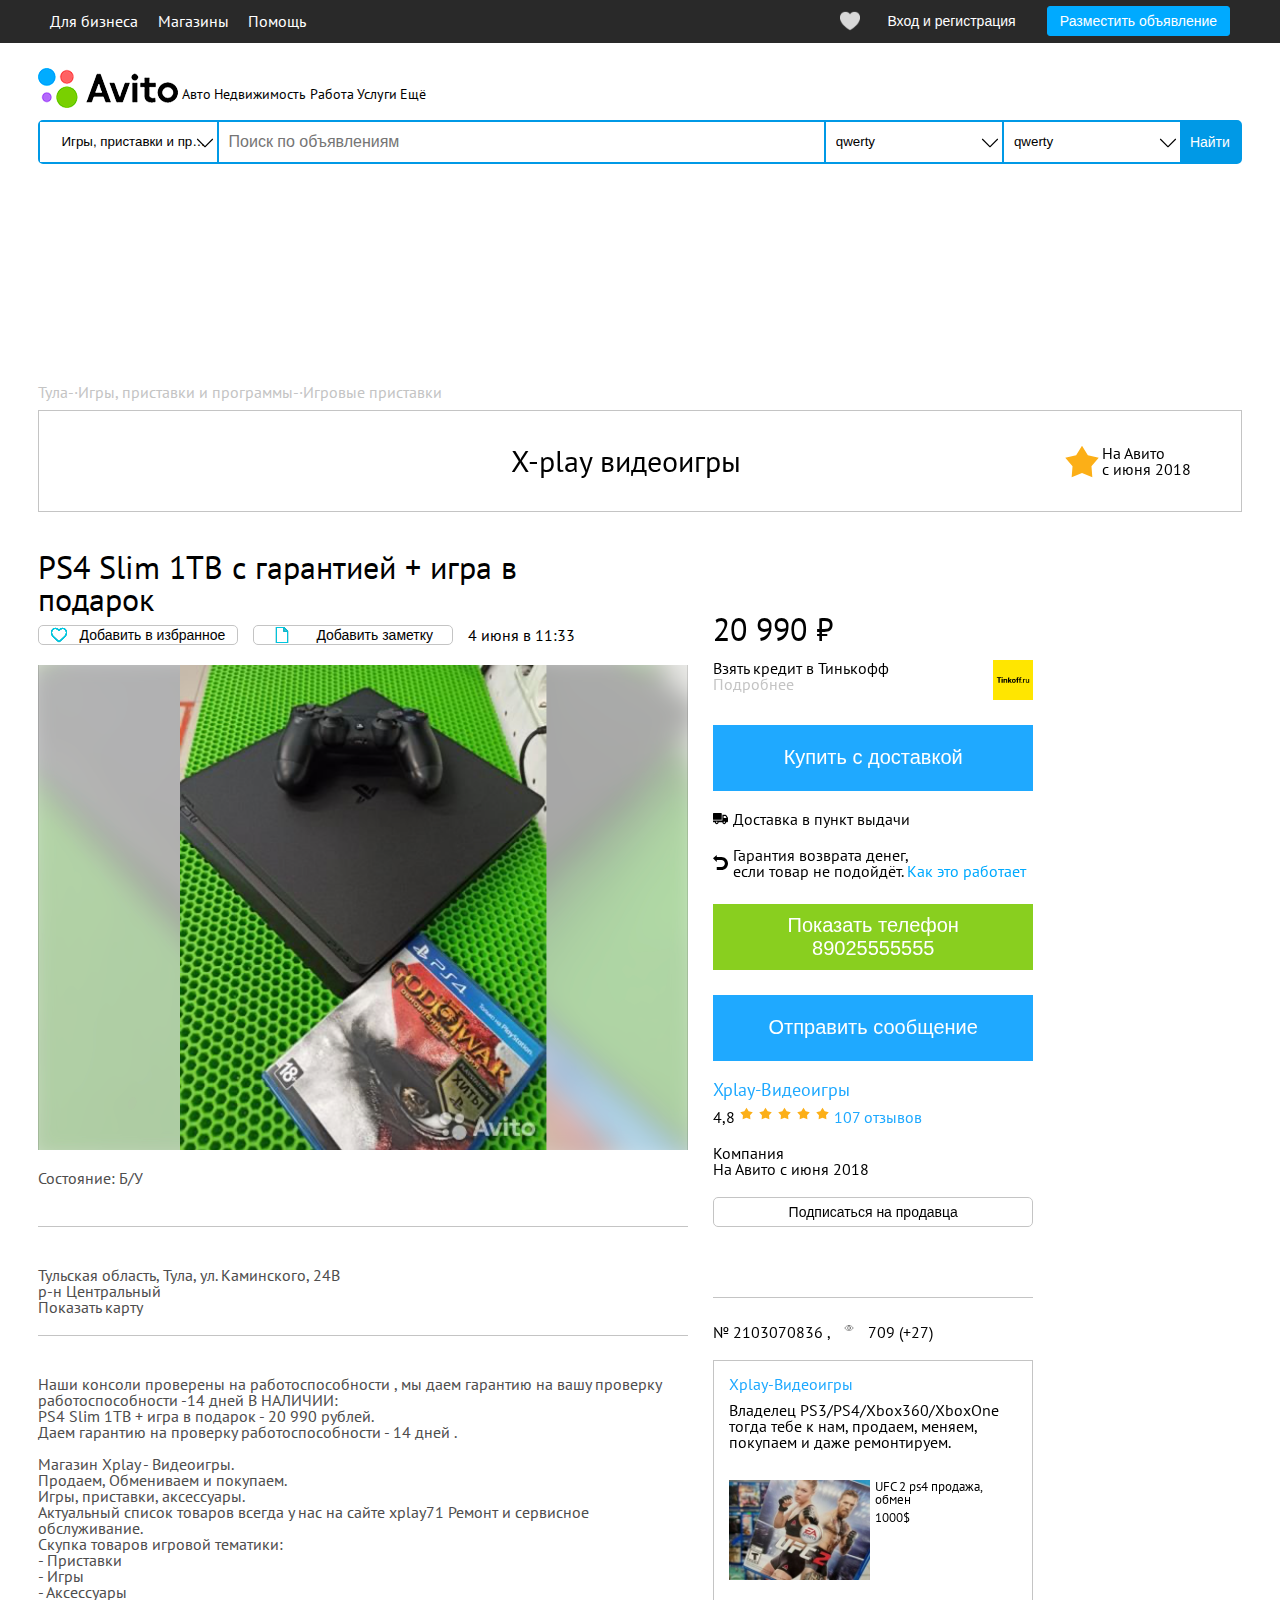
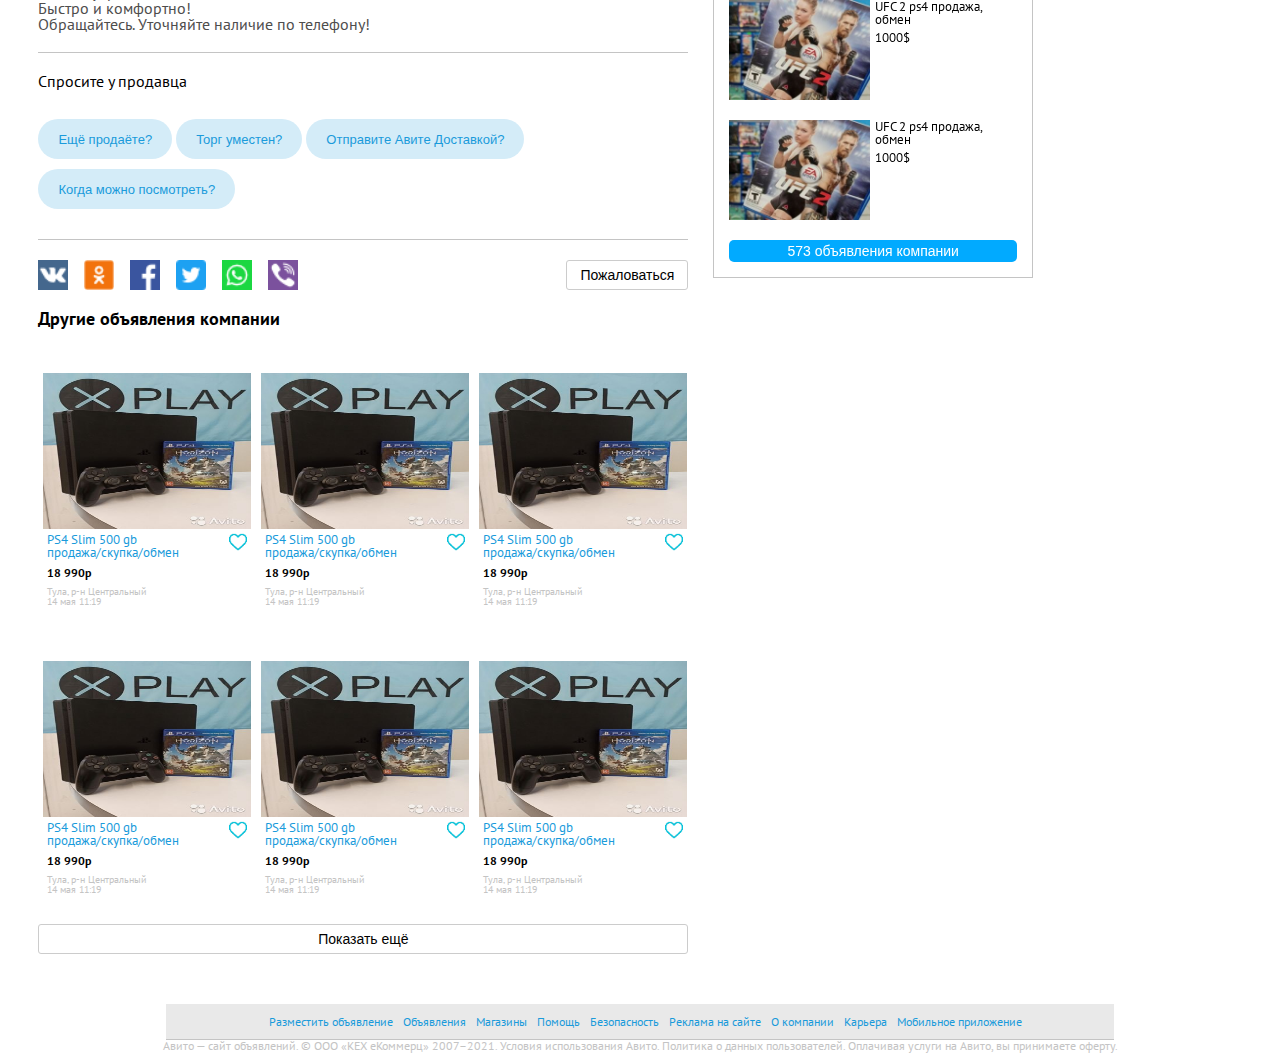
<file: index.html>
<!DOCTYPE html>
<html lang="en">
<head>
    <meta charset="UTF-8">
    <meta http-equiv="X-UA-Compatible" content="IE=edge">
    <link rel="stylesheet" href="style/style.css">
    <link rel="stylesheet" href="style/zerostyles.css">
    <link rel="preconnect" href="https://fonts.gstatic.com"> 
    <link href="https://fonts.googleapis.com/css2?family=PT+Sans:wght@400;700&display=swap" rel="stylesheet">
    <meta name="viewport" content="width=device-width, initial-scale=1.0">
    <title>Document</title>
    <script src="https://ajax.googleapis.com/ajax/libs/jquery/2.2.0/jquery.min.js"></script>
</head>
<body>
    <header class="header">
        <ul class="header__menu">
            <a href="#"><li class="header__menu__item">Для бизнеса</li></a>
            <a href="#"><li class="header__menu__item">Магазины</li></a>
            <a href="#"><li class="header__menu__item"> Помощь</li></a>
        </ul>
        <div class="header__navigation">
            <img src="img/iconmonstr-favorite-1.png" alt="" class="header__navigation__favorite">
            <button class="header__navigation__authorization">Вход и регистрация</button>
            <button class="header__navigation__newpost">Разместить объявление</button>
        </div>
    </header>
    <nav class="nav">
        <a class="nav__logo" href="#"><img src="img/Logo-Avito.png" alt=""></a>
        <ul class="nav__menu">
            <a href="#"><li class="nav__menu__item">Авто</li></a>
            <a href="#"><li class="nav__menu__item">Недвижимость</li></a>
            <a href="#"><li class="nav__menu__item">Работа</li></a>
            <a href="#"><li class="nav__menu__item">Услуги</li></a>
            <a href="#"><li class="nav__menu__item">Ещё</li></a>
        </ul>
    </nav>
    <div class="search">
        <select class="search__select__first">
            <option value="" class="js-root">Любая категория</option>
            <option value="1" class="js-root">Транспорт</option>
            <option value="9">&nbsp; &nbsp;Автомобили</option>
            <option value="14">&nbsp; &nbsp;Мотоциклы и мототехника</option>
            <option value="81">&nbsp; &nbsp;Грузовики и спецтехника</option>
            <option value="11">&nbsp; &nbsp;Водный транспорт</option>
            <option value="10">&nbsp; &nbsp;Запчасти и аксессуары</option>
            <option value="4" class="js-root">Недвижимость</option>
            <option value="23">&nbsp; &nbsp;Комнаты</option>
            <option value="24">&nbsp; &nbsp;Квартиры</option>
            <option value="25">&nbsp; &nbsp;Дома, дачи, коттеджи</option>
            <option value="26">&nbsp; &nbsp;Земельные участки</option>
            <option value="85">&nbsp; &nbsp;Гаражи и машиноместа</option>
            <option value="42">&nbsp; &nbsp;Коммерческая недвижимость</option>
            <option value="86">&nbsp; &nbsp;Недвижимость за рубежом</option>
            <option value="110" class="js-root">Работа</option>
            <option value="111">&nbsp; &nbsp;Вакансии</option>
            <option value="112">&nbsp; &nbsp;Резюме</option>
            <option value="113" class="js-root">Услуги</option>
            <option value="114">&nbsp; &nbsp;Предложение услуг</option>
            <option value="5" class="js-root">Личные вещи</option>
            <option value="27">&nbsp; &nbsp;Одежда, обувь, аксессуары</option>
            <option value="29">&nbsp; &nbsp;Детская одежда и обувь</option>
            <option value="30">&nbsp; &nbsp;Товары для детей и игрушки</option>
            <option value="28">&nbsp; &nbsp;Часы и украшения</option>
            <option value="88">&nbsp; &nbsp;Красота и здоровье</option>
            <option value="2" class="js-root">Для дома и дачи</option>
            <option value="21">&nbsp; &nbsp;Бытовая техника</option>
            <option value="87">&nbsp; &nbsp;Посуда и товары для кухни</option>
            <option value="20">&nbsp; &nbsp;Мебель и интерьер</option>
            <option value="82">&nbsp; &nbsp;Продукты питания</option>
            <option value="19">&nbsp; &nbsp;Ремонт и строительство</option>
            <option value="106">&nbsp; &nbsp;Растения</option>
            <option value="6" class="js-root">Бытовая электроника</option>
            <option value="32">&nbsp; &nbsp;Аудио и видео</option>
            <option value="97" selected="">&nbsp; &nbsp;Игры, приставки и программы</option>
            <option value="31">&nbsp; &nbsp;Настольные компьютеры</option>
            <option value="98">&nbsp; &nbsp;Ноутбуки</option>
            <option value="99">&nbsp; &nbsp;Оргтехника и расходники</option>
            <option value="96">&nbsp; &nbsp;Планшеты и электронные книги</option>
            <option value="84">&nbsp; &nbsp;Телефоны</option>
            <option value="105">&nbsp; &nbsp;Фототехника</option>
            <option value="101">&nbsp; &nbsp;Товары для компьютера</option>
            <option value="7" class="js-root">Хобби и отдых</option>
            <option value="33">&nbsp; &nbsp;Билеты и путешествия</option>
            <option value="34">&nbsp; &nbsp;Велосипеды</option>
            <option value="83">&nbsp; &nbsp;Книги и журналы</option>
            <option value="36">&nbsp; &nbsp;Коллекционирование</option>
            <option value="38">&nbsp; &nbsp;Музыкальные инструменты</option>
            <option value="102">&nbsp; &nbsp;Охота и рыбалка</option>
            <option value="39">&nbsp; &nbsp;Спорт и отдых</option>
            <option value="89">&nbsp; &nbsp;Собаки</option>
            <option value="35" class="js-root">Животные</option>
            <option value="91">&nbsp; &nbsp;Птицы</option>
            <option value="90">&nbsp; &nbsp;Кошки</option>
            <option value="92">&nbsp; &nbsp;Аквариум</option>
            <option value="94">&nbsp; &nbsp;Товары для животных</option>
            <option value="93">&nbsp; &nbsp;Другие животные</option>
            <option value="8" class="js-root">Готовый бизнес и оборудование</option>
            <option value="116">&nbsp; &nbsp;Готовый бизнес</option>
            <option value="40">&nbsp; &nbsp;Оборудование для бизнеса</option>
        </select>
        <input class="search__input" type="text" placeholder="Поиск по объявлениям">
        <select class="search__select__second">
            <option value="qwerty">qwerty</option>
        </select>
        <select class="search__select__third">
            <option value="qwerty">qwerty</option>
        </select>
        <button class="search__button">Найти</button>
    </div>
    <div class="viewshop">
        <div class="viewshop__header">
            <ul class="viewshop__header__ul">
                <a href="#" class="viewshop__header__ul__item">Тула-</a>
                <a href="#" class="viewshop__header__ul__item">·Игры, приставки и программы-</a>
                <a href="#" class="viewshop__header__ul__item">·Игровые приставки</a>
            </ul>
        </div>
        <div class="viewshop__body">
            <h1 class="viewshop__body__h1">X-play видеоигры</h1>
            <div class="viewshop__body__text">
                <img class="viewshop__body__text__icon" src="img/star.svg" alt="">
                <p class="viewshop__body__text__text">На Авито<br>с июня 2018</p>
            </div>
        </div>
    </div>
    <div class="product">
        <div class="product__main">
            <div class="product__main__name">
                <h1>PS4 Slim 1TB с гарантией + игра в подарок</h1>
            </div>
            <div class="product__main__favorites">
                <button class="product__main__favorites__add"><img src="img/heart.png" alt=""> Добавить в избранное</button>
                <button class="product__main__favorites__text"><img src="img/file.png" alt="">Добавить заметку</button>
                <p class="product__main__favorites__time">4 июня в 11:33</p>
            </div>
            <div class="product__main__icon">
                <img src="img/main.png" alt="">
            </div>
            <div class="product__main__description">
                <div class="product__main__description__contain">
                    <p>Состояние: Б/У</p>
                </div>
                <hr>
                <div class="product__main__description__place">
                    Тульская область, Тула, ул. Каминского, 24В<br>
                    р-н Центральный<br>
                    Показать карту
                </div>
                <hr>
                <div class="product__main__description__text">
                    Наши консоли проверены на работоспособности , мы даем гарантию на вашу проверку работоспособности -14 дней 
                    В НАЛИЧИИ:  <br>
                    PS4 Slim 1TB + игра в подарок - 20 990 рублей. <br>
                    Даем гарантию на проверку работоспособности - 14 дней .<br><br>
                    Магазин Xplay - Видеоигры.<br>
                    Продаем, Обмениваем и покупаем.<br>
                    Игры, приставки, аксессуары.<br>
                    Актуальный список товаров всегда у нас на сайте xplay71
                    Ремонт и сервисное обслуживание.<br>
                    Скупка товаров игровой тематики:<br>
                    - Приставки<br>
                    - Игры<br>
                    - Аксессуары<br>
                    Быстро и комфортно!<br>
                    Обращайтесь.
                    Уточняйте наличие по телефону!
                </div>
                <hr>
            </div>
            <h1 style="margin-bottom: 30px;">Cпросите у продавца</h1>
            <div class="questions">
                <button class="question">Ещё продаёте?</button>
                <button class="question">Торг уместен?</button>
                <button class="question">Отправите Авите Доставкой?</button><br>
                <button class="question">Когда можно посмотреть?</button>
            </div>
            <hr>
            <div class="ask__social">
                <div class="ask__social__icons">
                    <img src="img_mobile/vk.png" alt="">
                    <img src="img_mobile/ok.png" alt="">
                    <img src="img_mobile/facebook.png" alt="">
                    <img src="img_mobile/twitter.png" alt="">
                    <img src="img_mobile/whatsapp.png" alt="">
                    <img src="img_mobile/viber.png" alt="">
                </div>
                <button class="ask__social__button">Пожаловаться</button>
            </div>
            <div class="others">
                <div class="others__h">
                    Другие объявления компании
                </div>
                <div class="others__line">
                    <div class="others__line__item">
                        <img src="img/itemothers.jpg" alt="">
                        <div class="others__line__item__head">
                            <h1>PS4 Slim 500 gb<br>продажа/скупка/обмен</h1>
                            <img src="img_mobile/heart.png" alt="">
                        </div>
                        <p class="others__line__item__price">
                            18 990p
                        </p>
                        <p class="others__line__item__info">Тула, р-н Центральный<br>14 мая 11:19</p>
                    </div>
                    <div class="others__line__item">
                        <img src="img/itemothers.jpg" alt="">
                        <div class="others__line__item__head">
                            <h1>PS4 Slim 500 gb<br>продажа/скупка/обмен</h1>
                            <img src="img_mobile/heart.png" alt="">
                        </div>
                        <p class="others__line__item__price">
                            18 990p
                        </p>
                        <p class="others__line__item__info">Тула, р-н Центральный<br>14 мая 11:19</p>
                    </div>
                    <div class="others__line__item">
                        <img src="img/itemothers.jpg" alt="">
                        <div class="others__line__item__head">
                            <h1>PS4 Slim 500 gb<br>продажа/скупка/обмен</h1>
                            <img src="img_mobile/heart.png" alt="">
                        </div>
                        <p class="others__line__item__price">
                            18 990p
                        </p>
                        <p class="others__line__item__info">Тула, р-н Центральный<br>14 мая 11:19</p>
                    </div>
                </div>
                <div class="others__line">
                    <div class="others__line__item">
                        <img src="img/itemothers.jpg" alt="">
                        <div class="others__line__item__head">
                            <h1>PS4 Slim 500 gb<br>продажа/скупка/обмен</h1>
                            <img src="img_mobile/heart.png" alt="">
                        </div>
                        <p class="others__line__item__price">
                            18 990p
                        </p>
                        <p class="others__line__item__info">Тула, р-н Центральный<br>14 мая 11:19</p>
                    </div>
                    <div class="others__line__item">
                        <img src="img/itemothers.jpg" alt="">
                        <div class="others__line__item__head">
                            <h1>PS4 Slim 500 gb<br>продажа/скупка/обмен</h1>
                            <img src="img_mobile/heart.png" alt="">
                        </div>
                        <p class="others__line__item__price">
                            18 990p
                        </p>
                        <p class="others__line__item__info">Тула, р-н Центральный<br>14 мая 11:19</p>
                    </div>
                    <div class="others__line__item">
                        <img src="img/itemothers.jpg" alt="">
                        <div class="others__line__item__head">
                            <h1>PS4 Slim 500 gb<br>продажа/скупка/обмен</h1>
                            <img src="img_mobile/heart.png" alt="">
                        </div>
                        <p class="others__line__item__price">
                            18 990p
                        </p>
                        <p class="others__line__item__info">Тула, р-н Центральный<br>14 мая 11:19</p>
                    </div>
                </div>
                <button class="ask__social__button">Показать ещё</button>
            </div>
        </div>
        <div class="product__about">
            <div class="product__about__price">
                <p>20 990 ₽</p>
            </div>
            <a class="product__about__credit">
                <span>Взять кредит в Тинькофф<br><span style="color: #c4c4c4;">Подробнее</span></span>
                <img class="product__about__credit__tinkoff" src="img/tinkoff.png" alt="">
            </a>
            <button class="product__about__delivery__button"><a href="index2.html">Купить с доставкой</a></button>
            <div class="product__about__delivery">
                <div class="product__about__delivery__item">
                    <img src="img/truck.svg" alt="">
                    <p>Доставка в пункт выдачи</p>
                </div>
                <div class="product__about__delivery__item">
                    <img src="img/arrowBack.svg" alt="">
                    <p>Гарантия возврата денег,<br> если товар не подойдёт.
                        <a href="#" style="color:#00AAFF;">Как это работает</a></p>
                </div>
            </div>
            <button class="product__about__showphone">Показать телефон<br>89025555555</button>
            <button class="product__about__message">Отправить сообщение</button>
            <div class="product__about__rating">
                <div class="product__about__rating__h">
                    Xplay-Видеоигры
                </div>
                <div class="product__about__rating__star">
                    4,8 
                    <img class="product__about__rating__stars" src="img/star.svg" alt="">
                    <img class="product__about__rating__stars" src="img/star.svg" alt="">
                    <img class="product__about__rating__stars" src="img/star.svg" alt="">
                    <img class="product__about__rating__stars" src="img/star.svg" alt="">
                    <img class="product__about__rating__stars" src="img/star.svg" alt="">
                    <a href="#" style="color: #1fa9ff;">107 отзывов</a>
                </div>
                <p class="product__about__rating__p">Компания<br>На Авито c июня 2018</p>
                <button class="product__about__rating__button">Подписаться на продавца</button>
                <hr>
                <p style="margin-bottom: 20px;">№ 2103070836 , <img style="width: 30px; height: 20px;" src="img/eye.svg" alt=""> 709 (+27)</p>
            </div>
            <div class="product__about__others">
                <div class="product__about__others__h">
                    Xplay-Видеоигры
                </div>
                <div class="product__about__others__t">
                    Владелец PS3/PS4/Xbox360/XboxOne тогда тебе к нам, продаем, меняем, покупаем и даже ремонтируем.
                </div>
                <div class="product__about__others__items">
                    <div class="product__about__others__items__item">
                        <img class="product__about__others__items__item__icon" src="img/item.jpg" alt="">
                        <div class="product__about__others__items__item__text">
                            <div class="product__about__others__items__item__text__h">
                                UFC 2 ps4 продажа, обмен
                            </div>
                            <div class="product__about__others__items__item__text__p">
                                1000$
                            </div>
                        </div>
                    </div>
                    <div class="product__about__others__items__item">
                        <img class="product__about__others__items__item__icon" src="img/item.jpg" alt="">
                        <div class="product__about__others__items__item__text">
                            <div class="product__about__others__items__item__text__h">
                                UFC 2 ps4 продажа, обмен
                            </div>
                            <div class="product__about__others__items__item__text__p">
                                1000$
                            </div>
                        </div>
                    </div>
                    <div class="product__about__others__items__item">
                        <img class="product__about__others__items__item__icon" src="img/item.jpg" alt="">
                        <div class="product__about__others__items__item__text">
                            <div class="product__about__others__items__item__text__h">
                                UFC 2 ps4 продажа, обмен
                            </div>
                            <div class="product__about__others__items__item__text__p">
                                1000$
                            </div>
                        </div>
                    </div>
                    <button class="product__about__others__items__button">573 объявления компании</button>
                </div>
            </div>
        </div>
    </div>
    

    <div class="header__mobile">
        <a href="#" class="header__mobile__link"><img src="img_mobile/arrow.png" alt=""></a>
        <div>
            <a href="#" class="header__mobile__link"><img src="img_mobile/heart.png" alt=""></a>
            <a href="#" class="header__mobile__link"><img src="img_mobile/share.png" alt=""></a>
        </div>
    </div>
    <div class="product__mobile">
        <div class="product__mobile__img"> <img src="img/main.jpg" alt=""></div>
        <div class="product__mobile__info">
            <h1 class="product__mobile__info__h">PS4 Slim 1TB с гарантией + игра в подарок</h1>
            <p class="product__mobile__info__price">20 990p</p>
            <div class="product__mobile__info__buttons">
                <button class="product__mobile__info__buttons1"><img src="img_mobile/call.png" alt="">Позвонить</button>
                <button class="product__mobile__info__buttons2"><img src="img_mobile/message.png" alt="">Написать</button>
            </div>
            <div class="product__mobile__info__text">
                <span></span>
                <h class="product__mobile__info__text__h">Xplay-Видеоигры</h>
                <p>в сети</p>
            </div>
            <hr>
            <button class="product__mobile__info__delivery">
                <img src="img_mobile/truck.png" alt=""> <p>Купить с доставкой</p> 
            </button>
            <a class="product__mobile__info__about" href="#">Об Авито Доставке</a>
            <p class="product__mobile__info__place">
                р-н Центральный<br>Тульская область,Тула, ул. Каминского, 24В<br>
            <a style="color: #1fa9ff;" href="#">Показать на карте</a>
            </p>
        </div>
    </div>
    <div class="bar hidden3 element-animation ">
        <div class="product__mobile__info__buttons">
            <button class="product__mobile__info__buttons1_bar"><img src="img_mobile/call.png" alt="">Позвонить</button>
            <button class="product__mobile__info__buttons2_bar"><img src="img_mobile/message.png" alt="">Написать</button>
        </div>
    </div>
    <div class="desc__mobile">
        <h1 class="desc__mobile__h">Описание</h1>
        <p class="desc__mobile__p">Наши консоли проверены на работоспособности , мы даем гарантию на вашу проверку работоспособности -14 дней</p>
        <h1 class="desc__mobile__h6">В НАЛИЧИИ: </h1>
        <p class="desc__mobile__p">
            PS4 Slim 1TB + игра в подарок - 20 990 рублей. 
            Даем гарантию на проверку работоспособности - 14 дней .
        </p>
        <p class="desc__mobile__p hidden">
            Магазин Xplay - Видеоигры.<br>
            Продаем, Обмениваем и покупаем.<br>
            Игры, приставки, аксессуары.<br>
            Актуальный список товаров всегда у нас на сайте xplay71 Ремонт и сервисное обслуживание.<br>
            Скупка товаров игровой тематики:<br>
            - Приставки<br>
            - Игры<br>
            - Аксессуары<br>
            Быстро и комфортно!<br>
            Обращайтесь. Уточняйте наличие по телефону!
        </p>
        <a style="cursor: pointer;" onclick="removeHidden()" class="product__mobile__info__about showMore">Показать полностью</a>
        <h1 class="desc__mobile__h">Характеристики</h1>
        <div class="desc__table">
            <div class="desc__table__item">
                <p class="desc__table__item__left">Вид товара</p>
                <p class="desc__table__item__right">Игровые приставки</p>
            </div>
            <div class="desc__table__item">
                <p class="desc__table__item__left">Состояние</p>
                <p class="desc__table__item__right">Б/У</p>
            </div>
            <div class="desc__table__item">
                <p class="desc__table__item__left">Категория</p>
                <p class="desc__table__item__right">Игры, приставки и программы</p>
            </div>
        </div>
    </div>
    <div class="ask__mobile">
        <h1 class="desc__mobile__h">Cпросите у продавца</h1>
        <div class="questions">
            <button class="question">Ещё продаёте?</button>
            <button class="question">Торг уместен?</button><br>
            <button class="question">Отправите Авите Доставкой?</button><br>
            <button class="question">Когда можно посмотреть?</button>
        </div>
        <div class="ask__mobile__block">
            <p>Xplay-Видеоигры</p>
            <div class="ask__mobile__block__items">
                <div class="ask__mobile__block__items__rate">
                    <p class="rate">4,9 </p><img src="/img/star.svg" alt=""><img src="/img/star.svg" alt=""><img src="/img/star.svg" alt=""><img src="/img/star.svg" alt=""><img src="/img/star.svg" alt=""> <p style="color: #c4c4c4;">107 отзывов</p>
                </div>
                <img class="shopping__bag" src="img_mobile/shopping-bag.png" alt="">
            </div>
            <p>Mагазин</p>
        </div>
        <button class="ask__mobile__subscribe">Подписаться</button>
        <p style="color: #c4c4c4; margin-left: 3%;">Поделиться</p>
        <div class="ask__mobile__social">
            <img src="img_mobile/vk.png" alt="">
            <img src="img_mobile/ok.png" alt="">
            <img src="img_mobile/facebook.png" alt="">
            <img src="img_mobile/twitter.png" alt="">
            <img src="img_mobile/whatsapp.png" alt="">
            <img src="img_mobile/viber.png" alt="">
        </div>
    </div>
    <div class="other__mobile">
        <div class="others">
            <div class="others__h">
                Другие объявления компании
            </div>
            <div class="others__line">
                <div class="others__line__item">
                    <img src="img/itemothers.jpg" alt="">
                    <div class="others__line__item__head">
                        <h1>PS4 Slim 500 gb<br>продажа/скупка/обмен</h1>
                        <img src="img_mobile/heart.png" alt="">
                    </div>
                    <p class="others__line__item__price">
                        18 990p
                    </p>
                    <p class="others__line__item__info">Тула, р-н Центральный<br>14 мая 11:19</p>
                </div>
                <div class="others__line__item">
                    <img src="img/itemothers.jpg" alt="">
                    <div class="others__line__item__head">
                        <h1>PS4 Slim 500 gb<br>продажа/скупка/обмен</h1>
                        <img src="img_mobile/heart.png" alt="">
                    </div>
                    <p class="others__line__item__price">
                        18 990p
                    </p>
                    <p class="others__line__item__info">Тула, р-н Центральный<br>14 мая 11:19</p>
                </div>
            </div>
            <div class="others__line">
                <div class="others__line__item">
                    <img src="img/itemothers.jpg" alt="">
                    <div class="others__line__item__head">
                        <h1>PS4 Slim 500 gb<br>продажа/скупка/обмен</h1>
                        <img src="img_mobile/heart.png" alt="">
                    </div>
                    <p class="others__line__item__price">
                        18 990p
                    </p>
                    <p class="others__line__item__info">Тула, р-н Центральный<br>14 мая 11:19</p>
                </div>
                <div class="others__line__item">
                    <img src="img/itemothers.jpg" alt="">
                    <div class="others__line__item__head">
                        <h1>PS4 Slim 500 gb<br>продажа/скупка/обмен</h1>
                        <img src="img_mobile/heart.png" alt="">
                    </div>
                    <p class="others__line__item__price">
                        18 990p
                    </p>
                    <p class="others__line__item__info">Тула, р-н Центральный<br>14 мая 11:19</p>
                </div>
            </div>
            <div class="others__line hidden2">
                <div class="others__line__item">
                    <img src="img/itemothers.jpg" alt="">
                    <div class="others__line__item__head">
                        <h1>PS4 Slim 500 gb<br>продажа/скупка/обмен</h1>
                        <img src="img_mobile/heart.png" alt="">
                    </div>
                    <p class="others__line__item__price">
                        18 990p
                    </p>
                    <p class="others__line__item__info">Тула, р-н Центральный<br>14 мая 11:19</p>
                </div>
                <div class="others__line__item">
                    <img src="img/itemothers.jpg" alt="">
                    <div class="others__line__item__head">
                        <h1>PS4 Slim 500 gb<br>продажа/скупка/обмен</h1>
                        <img src="img_mobile/heart.png" alt="">
                    </div>
                    <p class="others__line__item__price">
                        18 990p
                    </p>
                    <p class="others__line__item__info">Тула, р-н Центральный<br>14 мая 11:19</p>
                </div>
            </div>
            <button onclick="removeHidden2()" class="ask__social__button showMore2">Показать ещё</button>
        </div>
    </div>
    <div class="footer">
        <ul class="footer__list">
            <li>Разместить объявление</li>
            <li>Объявления</li>
            <li>Магазины</li>
            <li>Помощь</li>
            <li>Безопасность</li>
            <li>Реклама на сайте</li>
            <li>О компании</li>
            <li>Карьера</li>
            <li>Мобильное приложение</li>
        </ul>
        <p>Авито — сайт объявлений. © ООО «КЕХ еКоммерц» 2007–2021. Условия использования Авито. Политика о данных пользователей. Оплачивая услуги на Авито, вы принимаете оферту.</p>
    </div>
    <script src="script/jquery.js"></script>
    <script src="script/script.js"></script>
</body>
</html>
</file>
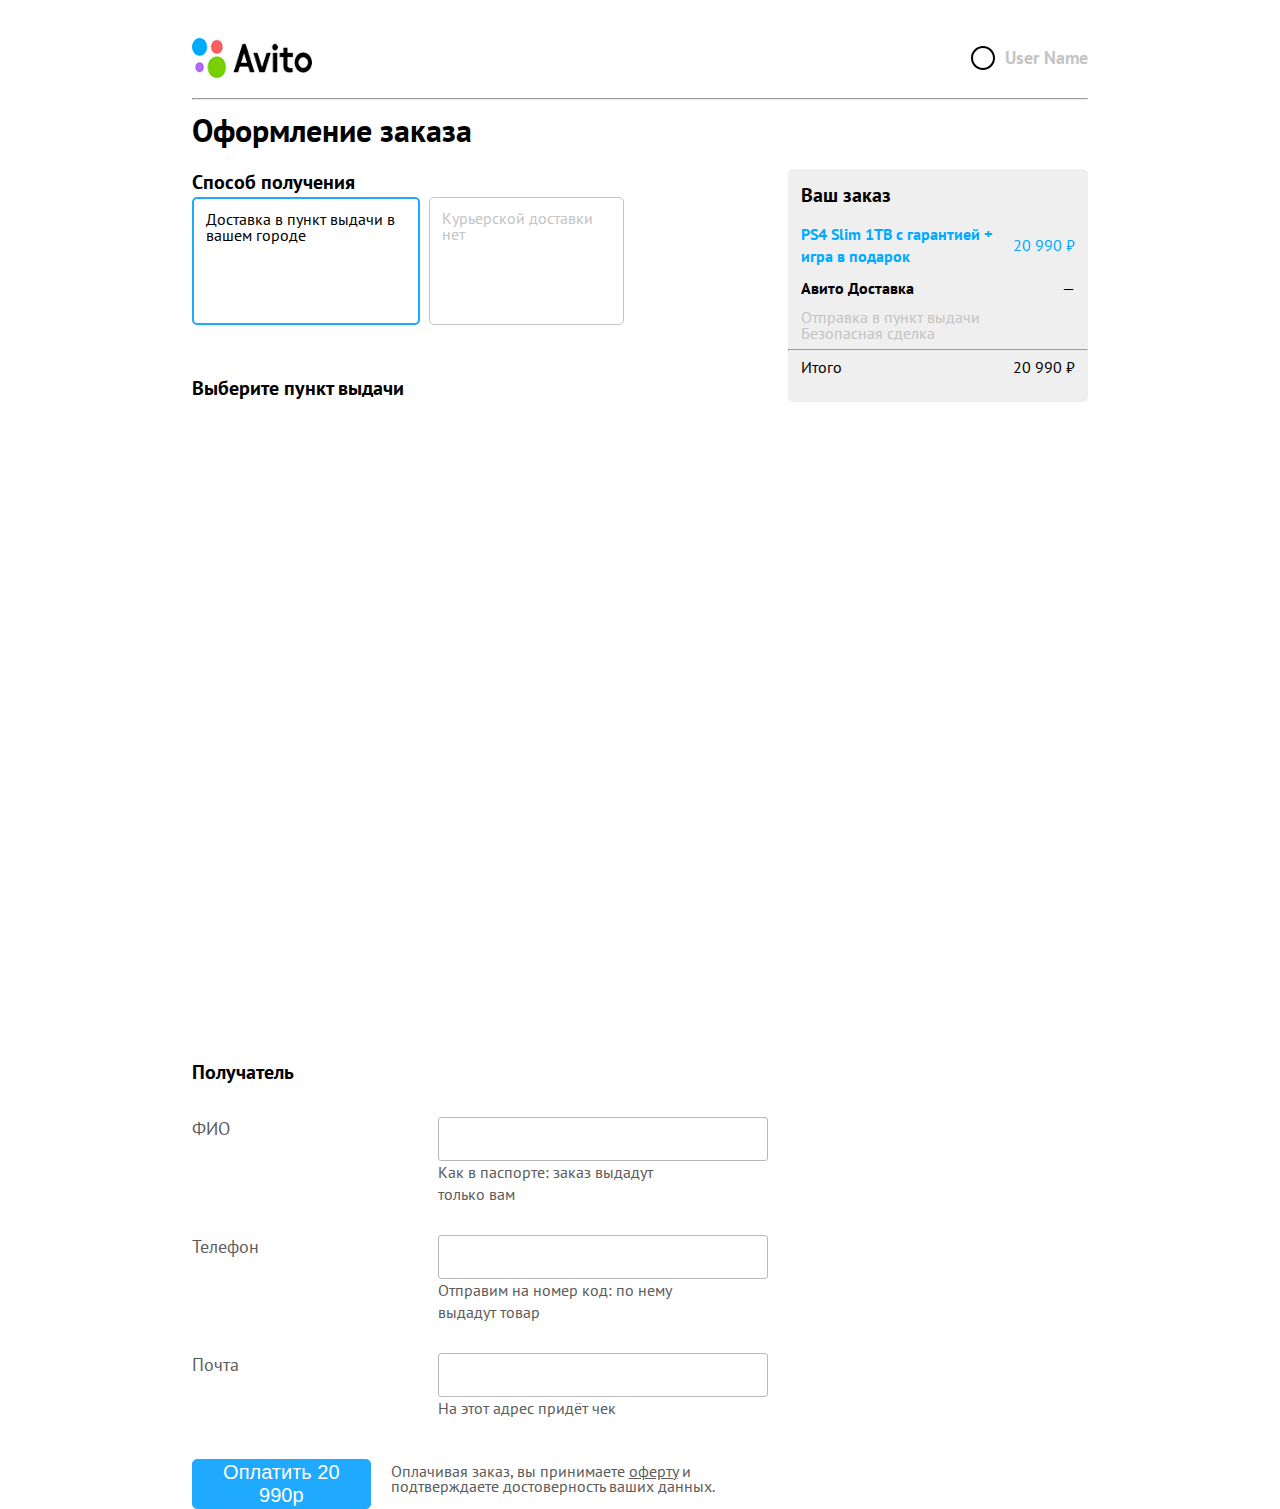
<file: index2.html>
<!DOCTYPE html>
<html lang="en">
<head>
    <meta charset="UTF-8">
    <meta http-equiv="X-UA-Compatible" content="IE=edge">
    <meta name="viewport" content="width=device-width, initial-scale=1.0">
    <title>Document</title>
    <link rel="stylesheet" href="style/style2.css">
    <link rel="stylesheet" href="style/zerostyles.css">
    <link rel="preconnect" href="https://fonts.gstatic.com"> 
    <link href="https://fonts.googleapis.com/css2?family=PT+Sans:wght@400;700&display=swap" rel="stylesheet">
</head>
<body>
    <header class="header">
        <div class="header__items">
            <img class="header__items__icon" src="img/Logo-Avito.png" alt="">
            <div class="header__items__user">
                <img class="header__items__user__icon" src="img/iconmonstr-circle-2.svg" alt="">
                <div class="header__items__user__name">User Name</div>
            </div>
        </div>
        <hr>
    </header>
    <div class="order">
        <h1 class="order__h">
            Оформление заказа
        </h1>
        <div class="order__block">
            <div class="order__block__variants">
                <h1 class="order__block__variants__h">Способ получения</h1>
                <div class="order__block__variants__block">
                    <div class="order__block__variants__block1">
                        Доставка в пункт выдачи в вашем городе
                    </div>
                    <div class="order__block__variants__block2">
                        Курьерской доставки нет
                    </div>
                </div>

                <h1 class="order__block__variants__text">Выберите пункт выдачи</h1>
            </div>
            <div class="order__block__desktop">
                <h1 class="order__block__desktop__h">Ваш заказ</h1>
                <div class="order__block__desktop__item blue">
                    <p class="order__block__desktop__item__p">PS4 Slim 1TB с гарантией +<br> игра в подарок</p>
                    <p class="order__block__desktop__item__price">20 990 ₽</p>
                </div>
                <div class="order__block__desktop__item">
                    <p class="order__block__desktop__item__p">Авито Доставка</p>
                    <p class="order__block__desktop__item__price">—</p>
                </div>
                <p class="order__block__desktop__info">Отправка в пункт выдачи<br>Безопасная сделка</p>
                <hr>
                <div class="order__block__desktop__price">
                    <p class="order__block__desktop__price__text">Итого</p>
                    <p class="order__block__desktop__price__price">20 990 ₽</p>
                </div>
            </div>
        </div>
    </div>
    <div class="map">
        <iframe src="https://yandex.ru/map-widget/v1/?um=constructor%3Ac49c9672e6933d7620a6807df036d7beecae07f87cc1a91a733a2993e70ce35f&amp;source=constructor" width="964" height="580" frameborder="0"></iframe>
    </div>
    <form action="" class="form">
        <p class="form__h">Получатель</p>
        <div class="form__item">
            <label class="form__item__label" for="">ФИО</label>
            <div class="form__item__block">
                <input class="form__item__block__input" type="text">
                <p class="form__item__block__p">Как в паспорте: заказ выдадут только вам</p>
            </div>
        </div>
        <div class="form__item">
            <label class="form__item__label" for="">Телефон</label>
            <div class="form__item__block">
                <input class="form__item__block__input" type="text">
                <p class="form__item__block__p">Отправим на номер код: по нему <br>выдадут товар</p>
            </div>
        </div>
        <div class="form__item">
            <label class="form__item__label" for="">Почта</label>
            <div class="form__item__block">
                <input class="form__item__block__input" type="text">
                <p class="form__item__block__p">На этот адрес придёт чек</p>
            </div>
        </div>
        <div class="form__button__block">
            <button class="form__button" type="submit">Оплатить 20 990р</button>
            <p class="form__button__block__p">Оплачивая заказ, вы принимаете <a href="#" style="text-decoration: underline;">оферту</a> и подтверждаете достоверность ваших данных.</p>
        </div>
    </form>
</body>
</html>
</file>
<file: style/style.css>
/* header */
.header {
    width: 100%;
    background-color: #292929;
    display: flex;
    flex-direction: row;
    justify-content: space-between;
    align-items: center;
    padding-top: .5%;
    padding-bottom: .5%;
}
.header__menu {
    display: flex;
    flex-direction: row;
    justify-content: space-between;
    width: 20%;
    padding-left: 50px;
}
.header__menu__item {
    color: #fff;
    transition: .3 ease;
}
.header__menu__item:hover {
    transition: .3 ease;
    color: #ff6163;
}
.viewshop__header__ul__item:hover{
    color: #ff6163;
}
.header__navigation {
    margin-right: 50px;
    display: flex;
    flex-direction: row;
    justify-content: space-between;
    align-items: center;
}
.header__navigation__favorite {
    width: 20px;
    color: #c4c4c4;
}
.header__navigation__authorization {
    width: 185px;
    height: 30px;
    border: none;
    background-color: #292929;
    color: #fff;
    font-size: 14px;
    line-height: 16px;
    margin-right: 1%;
}
.header__navigation__authorization:hover {
    color: #ff6163;
}
.header__navigation__newpost {
    color: #fff;
    background-color: #00AAFF;
    font-size: 14px;
    line-height: 16px;
    border: 1px solid #00AAFF;
    width: 185px;
    height: 30px;
    border-radius: 3px;
}
/* nav */
.nav {
    display: flex;
    flex-direction: row;
    margin-top: 2%;
    margin-left: 3%;
    align-items: center;
}
.nav__logo {
}
.nav__menu {
    width: 20%;
    display: flex;
    flex-direction: row;
    justify-content: space-around;
}
.nav__menu__item {
    font-size: 14px;
    color: black;
    margin-top: 10px;
    margin-left: 3px;
}
.nav__menu__item:hover{
    color: #ff6163;
}
/* search */
.search {
    display: flex;
    flex-direction: row;
    margin-left: 3%;
    margin-right: 3%;
    margin-top: 10px;
    height: 40px;
    border-radius: 5px;
    border: 2px solid #0099e6;
    
}
.search__select__first {
    height: 36px;
    line-height: 36px;
    padding: 0 20px 0 10px;
    text-overflow: ellipsis;
    background-color: transparent;
    margin: 0;
    border: 0;
    border-radius: 3px;
    box-shadow: none;
    -webkit-appearance: none;
    -moz-appearance: none;
    appearance: none;
    cursor: pointer;
    text-indent: .01px;
    text-overflow: '';
    outline: 0;
    font-family: Arial,'Helvetica Neue',Helvetica,sans-serif;
    height: 40px;
    width: 15%;
    float: left;
    background: #fff url('../img/downarrow_121316.svg') 98% center no-repeat;
    background-size: 10%;
    padding-right: 10px;
    border-radius: 0px !important;
    border-right: 2px solid #0099e6;
    display: block;
    -webkit-box-sizing: border-box;
    -moz-box-sizing: border-box;
    box-sizing: border-box;
    -webkit-transition: all 0.5s ease;
    -moz-transition: all 0.5s ease;
    -o-transition: all 0.5s ease; 
    transition: all 0.5s ease;
}
.search__select__second {
    height: 36px;
    line-height: 36px;
    padding: 0 20px 0 10px;
    text-overflow: ellipsis;
    background-color: transparent;
    margin: 0;
    border: 0;
    border-radius: 3px;
    box-shadow: none;
    -webkit-appearance: none;
    -moz-appearance: none;
    appearance: none;
    cursor: pointer;
    text-indent: .01px;
    text-overflow: '';
    outline: 0;
    font-family: Arial,'Helvetica Neue',Helvetica,sans-serif;
    height: 40px;
    width: 15%;
    float: left;
    background: #fff url('../img/downarrow_121316.svg') 98% center no-repeat;
    background-size: 10%;
    padding-right: 10px;
    border-radius: 0px !important;
    border-left: 2px solid #0099e6;
    display: block;
    -webkit-box-sizing: border-box;
    -moz-box-sizing: border-box;
    box-sizing: border-box;
    -webkit-transition: all 0.5s ease;
    -moz-transition: all 0.5s ease;
    -o-transition: all 0.5s ease; 
    transition: all 0.5s ease;
}
.search__select__third {
    height: 36px;
    line-height: 36px;
    padding: 0 20px 0 10px;
    text-overflow: ellipsis;
    background-color: transparent;
    margin: 0;
    border: 0;
    border-radius: 3px;
    box-shadow: none;
    -webkit-appearance: none;
    -moz-appearance: none;
    appearance: none;
    cursor: pointer;
    text-indent: .01px;
    text-overflow: '';
    outline: 0;
    font-family: Arial,'Helvetica Neue',Helvetica,sans-serif;
    height: 40px;
    width: 15%;
    float: left;
    background: #fff url('../img/downarrow_121316.svg') 98% center no-repeat;
    background-size: 10%;
    padding-right: 10px;
    border-radius: 0px !important;
    border-left: 2px solid #0099e6;
    display: block;
    -webkit-box-sizing: border-box;
    -moz-box-sizing: border-box;
    box-sizing: border-box;
    -webkit-transition: all 0.5s ease;
    -moz-transition: all 0.5s ease;
    -o-transition: all 0.5s ease; 
    transition: all 0.5s ease;
}
.search__input{
    width: 50%;
    border:none;
    font-size: 16px;
    padding-left: 10px;
}
.search__button {
    width: 5%;
    font-size: 14px;
    color: #fff;
    float: right;
    height: 40px;
    border: 2px solid #0099e6;
    background-color: #0099e6;
}
.search__button:hover{
    transition: .7s ease;
    border: 2px solid #1f7ead;
    background-color: #1f7ead;
}
/* viewshop */
.viewshop {
    display: flex;
    flex-direction: column;
    margin-left: 3%;
    margin-right: 3%;
    margin-top: 220px;
}
.viewshop__header__ul {
    display: flex;
    flex-direction: row;
    color: #c4c4c4;
}
.viewshop__header__ul a{
    color: #c4c4c4;
}
.viewshop__body {
    height: 100px;
    position: relative;
    display: flex;
    -webkit-box-align: center;
    flex-direction: row;
    align-items: center;
    margin-top: 10px;
    border: 1px solid #c4c4c4;
}
.viewshop__body__h1 {
    padding-left: 150px;
    z-index: 1;
    margin: auto;
    font-size: 30px;
    text-align: center;
}
.viewshop__body__text {
    z-index: 2;
    margin-right: 50px;
    display: flex;
    flex-direction: row;
    align-items: center;
}
.viewshop__body__text__icon {
    width: 40px;
}
.viewshop__body__text__text {
    text-align: left;
}
/* product */
.product {
    display: flex;
    flex-direction: row;
    margin-left: 3%;
    margin-top: 3%;
}
.product__main {
    max-width: 650px;
}
.product__main__name {
    font-size: 32px;
    width: 90%;
}
.product__main__favorites {
    display: flex;
    flex-direction: row;
    align-items: center;
    margin-top: 10px;
}
.product__main__favorites__add {
    align-items: center;
    display: flex;
    flex-direction: row;
    justify-content: space-around;
    font-size: 14px;
    border: 1px solid #c4c4c4;
    background-color: #ffffff;
    float: left;
    width: 200px;
    border-radius: 5px;
}
.product__main__favorites__text {
    align-items: center;
    display: flex;
    flex-direction: row;
    justify-content: space-around;
    font-size: 14px;
    border: 1px solid #c4c4c4;
    background-color: #ffffff;
    float: left;
    width: 200px;
    border-radius: 5px;
    margin-left: 15px;
    margin-right: 15px;
}
.product__main__favorites__time {
}
.product__main__icon {
    display: flex;
    justify-content: center;
    margin-top: 20px;
}
.product__main__icon img{
    width: 100%;
    height: 100%;
}
.product__main__description {
    display: flex;
    flex-direction: column;
    margin-top: 20px;
}
.product__main__description__contain {
    color: #4e4d4d;
    margin-bottom: 20px;
}
hr {
    margin: 20px 0;
	padding: 0;
	height: 0;
	border: none;
	border-top: 1px solid #c4c4c4;
}
.product__main__description__place {
    margin-top: 20px;
    color: #4e4d4d;
}
.product__main__description__text {
    margin-top: 20px;
    color: #4e4d4d;
}
.product__about {
    position: -webkit-sticky; /* Safari */
    position: sticky;
    left: 55%;
    margin-top: 5%;
    display: flex;
    flex-direction: column;
    width: 320px;
    margin-left: 2%;
}
.product__about__price {
    font-size: 32px;
}
.product__about__credit {
    display: flex;
    flex-direction: row;
    justify-content: space-between;
    margin-top: 15px;
}
.product__about__credit__tinkoff{
    width: 40px;
    height: 40px;
}
.product__about__delivery__button {
    color: rgb(255, 255, 255);
    background-color: #1fa9ff;
    border: none;
    width: 100%;
    margin-top: 25px;
    font-size: 20px;
    height: 66px;
}
.product__about__delivery__button:hover{
    transition: .7s ease;
    border: 2px solid #1a9bdb;
    background-color: #1a9bdb;
}
.product__about__delivery__button a{
    color: #fff;
}
.product__about__delivery {
    display: flex;
    flex-direction: column;
}
.product__about__delivery__item {
    align-items: center;
    margin-top: 20px;
    display: flex;
    flex-direction: row;
}
.product__about__delivery__item img{
    width: 15px;
    margin-right: 5px;
}
.product__about__showphone {
    color: rgb(255, 255, 255);
    background-color: #89cf1f;
    border: none;
    width: 100%;
    margin-top: 25px;
    font-size: 20px;
    height: 66px;
}
.product__about__showphone:hover{
    transition: .7s ease;
    background-color: #9add34;
}
.product__about__message {
    color: rgb(255, 255, 255);
    background-color: #1fa9ff;
    border: none;
    width: 100%;
    margin-top: 25px;
    font-size: 20px;
    height: 66px;
}
.product__about__message:hover{
    transition: .7s ease;
    border: 2px solid #1a9bdb;
    background-color: #1a9bdb;
}
.product__about__rating {
    margin-top: 20px;
}
.product__about__rating__h {
    color: #1fa9ff;
    font-size: 18px;
}
.product__about__rating__star {
    margin-top: 5px;
    align-items: center;
}
.product__about__rating__stars {
    width: 15px;   
}
.product__about__rating__p {
    margin-top: 20px;
}
.product__about__rating__button{
    width: 100%;
    margin-top: 20px;
    border: 1px solid #c4c4c4;
    background-color: #fff;
    font-size: 14px;
    height: 30px;
    border-radius: 5px;
    margin-bottom: 50px;
}
.product__about__others {
    padding: 15px;
    border: 1px solid #c4c4c4;
}
.product__about__others__h {
    color: #1fa9ff;
    font-size: 16px;
}
.product__about__others__t {
    margin-top: 10px;
}
.product__about__others__items {
    margin-top: 10px;
    display: flex;
    flex-direction: column;
}
.product__about__others__items__item {
    margin-top: 20px;
    display: flex;
    flex-direction: row;
}
.product__about__others__items__item__icon {
    width: 50%;
    height: 100px;
}
.product__about__others__items__item__text {
    display: flex;
    padding-left: 5px;
    flex-direction: column;
}
.product__about__others__items__item__text__h {
    font-size: 13px;
}
.product__about__others__items__item__text__p {
    font-size: 13px;
    padding-top: 5px;
}
.header__mobile {
    display: none;
}
.product__mobile {
    display: none;
}
.desc__mobile {
    display: none;
}
.ask__mobile {
    display: none;
}
.other__mobile {
    display: none;
}
.footer__mobile {
    display: none;
}
.question{
    border: none;
    border-radius: 20px;
    height: 40px;
    font-size: 13px;
    padding: 0 20px 0 20px;
    margin-bottom: 10px;
    color: #1a9bdb;
    background-color: #d4ecf8;
}
.ask__social {
    display: flex;
    flex-direction: row;
    justify-content: space-between;
}
.ask__social__icons {
    width: 40%;
    display: flex;
    flex-direction: row;
    justify-content: space-between;
}
.ask__social__button {
    font-size: 14px;
    line-height: 16px;
    color: #000;
    background-color: #fff;
    padding: 6px 13px;
    border: 1px solid #ccc;
    border-radius: 3px;
}
.others {
    display: flex;
    flex-direction: column;
}
.others__h {
    font-size: 18px;
    font-weight: bold;
    margin-top: 20px;
    margin-bottom: 20px;
}
.others__line {
    display: flex;
    flex-direction: row;
    margin-top: 20px;
    margin-bottom: 20px;
}
.others__line__item {
    padding: 5px;
    display: flex;
    flex-direction: column;
}
.others__line__item img{
    width: 208px;
    height: 156px;
}
.others__line__item__head {
    padding: 4px;
    font-size: 13px;
    color: #1a9bdb;
    display: flex;
    flex-direction: row;
    justify-content: space-between;
}
.others__line__item__head img{
    width: 18px;
    height: 18px;
}
.others__line__item__price {
    padding: 4px;
    font-size: 12px;
    font-weight: bold;
}
.others__line__item__info {
    padding: 4px;
    font-size: 10px;
    color: #c4c4c4;
}
.product__about__others__items__button{
    margin-top: 20px;
    font-size: 14px;
    line-height: 16px;
    border-radius: 5px;
    background: #01aaff;
    color: #fff;
    border-color: transparent;
}
.footer {
    margin-top: 50px;
    display: flex;
    flex-direction: column;
}
.footer p{
    color: #c4c4c4;
    font-size: 12px;
    margin: auto;
}
.footer__list {
    margin: 0 13% 0 13%;
    display: flex;
    flex-direction: row;
    justify-content: center;
    height: 35px;
    align-items: center;
    background-color: #e9e9e9;
    border-bottom: 1px solid #c4c4c4;
}
.footer__list li{
    font-size: 12px;
    padding-left: 10px;
    cursor: pointer;
    color: #1a9bdb;
}
@media (max-width: 414px) {
    .header{
        display: none;
    }
    .nav{
        display: none;
    }
    .search{
        display: none;
    }
    .viewshop{
        display: none;
    }
    .product{
        display: none;
    }
    .header__mobile {
        padding: 0;
        display: flex;
        flex-direction: row;
        justify-content: space-between;
        background-color: #fff;
        width: 100%;
        height: 38px;
        align-items: center;
        position: fixed;
        -webkit-box-shadow: 0px 3px 9px 1px rgba(107, 107, 107, 0.2); 
        -moz-box-shadow: 0px 3px 9px 1px rgba(107, 107, 107, 0.2); 
        box-shadow: 0px 3px 9px 1px rgba(107, 107, 107, 0.2);
    }
    .header__mobile__link{
        padding-left: 10px;
        padding-right: 10px;
    }
    .header__mobile__link img{
        width: 20px;
    }
    .product__mobile {

        display: flex;
        flex-direction: column;
    }
    .product__mobile__img{
        padding-top: 50px;
        background-color: #f1f1f1;
        display: flex;
        flex-direction: row;
        justify-content: center;
    }
    .product__mobile__img img{
        width: 40%;
        height: 50% !important;
    }
    .product__mobile__info {
        display: flex;
        flex-direction: column;
        margin-top: 20px;
    }
    .product__mobile__info__h {
        font-size: 16px;
        margin: 0 10px 10px 10px;
    }
    .product__mobile__info__price {
        font-weight: bold;
        margin: 10px;
    }
    .product__mobile__info__buttons {
        display: flex;
        flex-direction: row;
        justify-content: space-around;
    }
    .product__mobile__info__buttons button{
        border-radius: 5px;
        display: flex;
        flex-direction: row;
        justify-content: center;
        width: 43%;
    }
    .product__mobile__info__buttons img{
        padding-right: 10px;
    }
    .product__mobile__info__buttons1 {
        align-items: center;
        color: rgb(255, 255, 255);
        background-color: #89cf1f;
        border: none;
        transition: .7s ease;
        margin-top: 25px;
        font-size: 15px;
        height: 40px;
    }
    .product__mobile__info__buttons1:hover{
        transition: .7s ease;
        background-color: #9add34;
    }
    .product__mobile__info__buttons2 {
        align-items: center;
        color: rgb(255, 255, 255);
        background-color: #1fa9ff;
        border: none;
        transition: .7s ease;
        margin-top: 25px;
        font-size: 15px;
        height: 40px;
    }
    .product__mobile__info__buttons2:hover{
        transition: .7s ease;
        background-color: #1a9bdb;
    }
    .product__mobile__info__text {
        display: flex;
        flex-direction: row;
        justify-content: center;
        margin-top: 30px;
        align-items: center;
        color: #c4c4c4;
    }
    .product__mobile__info__text span{
        background-color: #89cf1f;
        width: 10px;
        height: 10px;
        border-radius: 50%;
        margin-right: 10px;
    }
    .product__mobile__info__text__h {
        font-weight: bold;
        padding-right: 5px;
    }
    .product__mobile__info__delivery img{
        padding-right: 10px;
    }
    .product__mobile__info__delivery {
        display: flex;
        flex-direction: row;
        justify-content: center;
        margin: auto;
        align-items: center;
        color: rgb(255, 255, 255);
        background-color: #1fa9ff;
        border: none;
        border-radius: 5px;
        width: 93%;
        transition: .7s ease;
        margin-top: 25px;
        font-size: 15px;
        height: 40px;
    }
    .product__mobile__info__delivery:hover{
        transition: .7s ease;
        background-color: #1a9bdb;
    }
    .product__mobile__info__about { 
        display: flex;
        flex-direction: row;
        justify-content: center;
        color: #1fa9ff;
        margin: 20px 0 20px 0;
    }
    .product__mobile__info__place {
        margin-left: 3%;
        line-height: 20px;
    }
    .hidden{
        display: none;
    }
    .desc__mobile {
        display: flex;
        flex-direction: column;
        margin: 30px 3% 0 3%;
    }
    .desc__mobile__h {
        font-weight: bold;
        font-size: 20px;
        margin: 20px 0 30px 0;
    }
    .desc__mobile__p {
        padding: 10px 0 10px 0;
    }
    .desc__mobile__h6 {
        font-weight: bold;
    }
    .desc__table {
        display: flex;
        flex-direction: column;
    }
    .desc__table__item {
        display: flex;
        flex-direction: row;
        justify-content: space-between;
        padding-bottom: 20px;
    }
    .desc__table__item__left {
        color: #c4c4c4;
    }
    .ask__mobile {
        margin: 20px 3% 20px 3%;
        display: flex;
        flex-direction: column;
    }
    .ask__mobile__block {
        display: flex;
        flex-direction: column;
        margin: 20px 3% 20px 3%;
        background-color: #f0f0f0;
        border-radius: 7px;
        padding: 15px;
    }
    .ask__mobile__block__items {
        display: flex;
        flex-direction: row;
        justify-content: space-between;
    }
    .ask__mobile__block__items__rate {
        margin-top: 10px;
        margin-bottom: 10px;
        align-items: center;
        display: flex;
    }
    .ask__mobile__block__items__rate img{
        width: 15px;
    }
    .shopping__bag{
        background-color: #cccccc;
        border-radius: 20px;
        width: 60px;
        height: 60px;
    }
    .rate {
        align-items: center;
    }
    .ask__social__icons{
        display: flex;
        flex-direction: row;
        justify-content: space-around;
    }
    .ask__mobile__social{
        display: flex;
        flex-direction: row;
        margin-top: 20px;
        margin-bottom: 20px;
        justify-content: space-evenly;
    }
    .ask__mobile__subscribe{
        font-size: 13px;
        background-color: #f0f0f0;
        height: 40px;
        width: 93%;
        border: none;
        border-radius: 5px;
        margin: auto;
        margin-bottom: 10px;
    }
    .ask__mobile__social img{
        border-radius: 4px;
        width: 40px;
    }
    .footer{
        line-height: 15px;
    }
    .footer p{
        margin: auto;
        text-align: center;
        padding: 5px 20px 80px 20px;
    }
    .footer__list {
        line-height: 19px;
        padding: 10px 10px 28px 10px;
        margin: 0 auto;
        display: flex;
        justify-content: center;
        align-items: center;
        flex-wrap: wrap;
    }
    .other__mobile {
        display: flex;
    }
    .others {
        margin: auto;
    }
    /* .others__line__item {
        border-radius: 5px;
        border: 1px solid #c4c4c4;
    } */
    .others__line__item img{
        width: 180px;
    }
    .others__line__item__head img{
        width: 20px;
    }
    .hidden2{
        display: none;
    }
    .bar{
        transition: .8 ease;
        transition: cubic-bezier(0.25, 0.46, 0.45, 0.94);
        position: fixed;
        bottom: 10px;
        z-index: 10;
        background-color: #e9e9e9;
        align-items: center;
        width: 95%;
        left: 2%;
        margin: auto;
        border-radius: 5px;
    }
    .product__mobile__info__buttons1_bar {
        align-items: center;
        color: rgb(255, 255, 255);
        background-color: #89cf1f;
        border: none;
        transition: .7s ease;
        font-size: 15px;
        margin: 10px 0 10px 0;
        height: 40px;
    }
    .product__mobile__info__buttons2_bar {
        margin: 10px 0 10px 0;
        align-items: center;
        color: rgb(255, 255, 255);
        background-color: #1fa9ff;
        border: none;
        transition: .7s ease;
        font-size: 15px;
        height: 40px;
    }
    .hidden3{
        display: none;
    }
    .element-animation{
        animation: animationFrames linear 0.8s;
        animation-iteration-count: 1;
        transform-origin: 50% 50%;
        -webkit-animation: animationFrames linear 0.8s;
        -webkit-animation-iteration-count: 1;
        -webkit-transform-origin: 50% 50%;
        -moz-animation: animationFrames linear 0.8s;
        -moz-animation-iteration-count: 1;
        -moz-transform-origin: 50% 50%;
        -o-animation: animationFrames linear 0.8s;
        -o-animation-iteration-count: 1;
        -o-transform-origin: 50% 50%;
        -ms-animation: animationFrames linear 0.8s;
        -ms-animation-iteration-count: 1;
        -ms-transform-origin: 50% 50%;
      }
      
      @keyframes animationFrames{
        0% {
          transform:  translate(0px,1px)  ;
        }
        15% {
          transform:  translate(0px,-25px)  ;
        }
        30% {
          transform:  translate(0px,0px)  ;
        }
        45% {
          transform:  translate(0px,-15px)  ;
        }
        60% {
          transform:  translate(0px,0px)  ;
        }
        75% {
          transform:  translate(0px,-5px)  ;
        }
        100% {
          transform:  translate(0px,0px)  ;
        }
      }
      
      @-moz-keyframes animationFrames{
        0% {
          -moz-transform:  translate(0px,1px)  ;
        }
        15% {
          -moz-transform:  translate(0px,-25px)  ;
        }
        30% {
          -moz-transform:  translate(0px,0px)  ;
        }
        45% {
          -moz-transform:  translate(0px,-15px)  ;
        }
        60% {
          -moz-transform:  translate(0px,0px)  ;
        }
        75% {
          -moz-transform:  translate(0px,-5px)  ;
        }
        100% {
          -moz-transform:  translate(0px,0px)  ;
        }
      }
      
      @-webkit-keyframes animationFrames {
        0% {
          -webkit-transform:  translate(0px,1px)  ;
        }
        15% {
          -webkit-transform:  translate(0px,-25px)  ;
        }
        30% {
          -webkit-transform:  translate(0px,0px)  ;
        }
        45% {
          -webkit-transform:  translate(0px,-15px)  ;
        }
        60% {
          -webkit-transform:  translate(0px,0px)  ;
        }
        75% {
          -webkit-transform:  translate(0px,-5px)  ;
        }
        100% {
          -webkit-transform:  translate(0px,0px)  ;
        }
      }
      
      @-o-keyframes animationFrames {
        0% {
          -o-transform:  translate(0px,1px)  ;
        }
        15% {
          -o-transform:  translate(0px,-25px)  ;
        }
        30% {
          -o-transform:  translate(0px,0px)  ;
        }
        45% {
          -o-transform:  translate(0px,-15px)  ;
        }
        60% {
          -o-transform:  translate(0px,0px)  ;
        }
        75% {
          -o-transform:  translate(0px,-5px)  ;
        }
        100% {
          -o-transform:  translate(0px,0px)  ;
        }
      }
      
      @-ms-keyframes animationFrames {
        0% {
          -ms-transform:  translate(0px,1px)  ;
        }
        15% {
          -ms-transform:  translate(0px,-25px)  ;
        }
        30% {
          -ms-transform:  translate(0px,0px)  ;
        }
        45% {
          -ms-transform:  translate(0px,-15px)  ;
        }
        60% {
          -ms-transform:  translate(0px,0px)  ;
        }
        75% {
          -ms-transform:  translate(0px,-5px)  ;
        }
        100% {
          -ms-transform:  translate(0px,0px)  ;
        }
      }
}
@media (min-width: 720px) {
    .bar{
        display: none;
    }
}
</file>
<file: style/zerostyles.css>
html, body, div, span, applet, object, iframe,
h1, h2, h3, h4, h5, h6, p, blockquote, pre,
a, abbr, acronym, address, big, cite, code,
del, dfn, em, img, ins, kbd, q, s, samp,
small, strike, strong, sub, sup, tt, var,
b, u, i, center,
dl, dt, dd, ol, ul, li,
fieldset, form, label, legend,
table, caption, tbody, tfoot, thead, tr, th, td,
article, aside, canvas, details, embed, 
figure, figcaption, footer, header, hgroup, 
menu, nav, output, ruby, section, summary,
time, mark, audio, video {
	margin: 0;
	padding: 0;
	border: 0;
	font-size: 100%;
	font: inherit;
	vertical-align: baseline;
}
article, aside, details, figcaption, figure, 
footer, header, hgroup, menu, nav, section {
	display: block;
}
html {
	height: 100%;
	overflow-x: hidden;
	font-family: 'PT Sans', sans-serif;
}
body {
	font-family: 'PT Sans', sans-serif;
	line-height: 1;
}
button{
	cursor: pointer;
}
a{
	text-decoration: none;
}
ol, ul {
	list-style: none;
}
blockquote, q {
	quotes: none;
}
blockquote:before, blockquote:after,
q:before, q:after {
	content: '';
	content: none;
}
table {
	border-collapse: collapse;
	border-spacing: 0;
}
</file>
<file: style/style2.css>
/* header */
.header {
    margin-top: 3%;
    margin-left: 15%;
    margin-right: 15%;
}
.header__items {
    display: flex;
    flex-direction: row;
    justify-content: space-between;
    margin-bottom: 20px;
}
.header__items__icon {
    height: 40px;
    width: 120px;
}
.header__items__user {
    display: flex;
    flex-direction: row;
    align-items: center;
}
.header__items__user__icon {
    margin-right: 10px;
}
.header__items__user__name {
    font-weight: bold;
    font-size: 18px;
    color: #c4c4c4;
}
/* order */
.order {
    display: flex;
    flex-direction: column;
    margin-left: 15%;
    margin-right: 15%;
}
.order__h {
    padding-bottom: 17px;
    line-height: 1.375;
    font-size: 32px;
    font-weight: 600;
}
.order__block {
    display: flex;
    flex-direction: row;
    justify-content: space-between;
}
.order__block__variants {
    display: flex;
    flex-direction: column;
}
.order__block__variants__h {
    line-height: 1.375;
    font-size: 20px;
    font-weight: 600;
}
.order__block__variants__block {
    display: flex;
    flex-direction: row;
}
.order__block__variants__block1 {
    border: 2px solid #1fa9ff;
    border-radius: 5px;
    max-width: 200px;
    min-height: 100px;
    padding: 12px;
    margin-right: 2%;
}
.order__block__variants__block2 {
    color: #c4c4c4;
    border: 1px solid #c4c4c4;
    border-radius: 5px;
    max-width: 200px;
    min-height: 100px;
    padding: 12px;
}
.order__block__desktop {
    min-width: 300px;

    border: none;
    background-color: #f0efef;
    border-radius: 5px;
}
.order__block__desktop__h {
    padding: 13px;
    line-height: 1.375;
    font-size: 20px;
    font-weight: 600;
}
.order__block__desktop__item {
    padding-bottom: 10px;
    align-items: center;
    padding-left: 13px;padding-right: 13px;
    display: flex;
    flex-direction: row;
    justify-content: space-between;
}
.blue {
    color: rgb(0, 170, 255);
}
.order__block__desktop__item__p {
    font-weight: 600;
    line-height: 1.375;
    margin: 0;
}
.order__block__desktop__info {
    color: #c4c4c4;
    margin: 0;
    padding-left: 13px;padding-right: 13px;
}
.order__block__desktop__price {
    padding-left: 13px;padding-right: 13px;
    display: flex;
    flex-direction: row;
    justify-content: space-between;
}
.order__block__desktop__price__text {
}
.order__block__desktop__price__price {
}
.order__block__variants__text{
    line-height: 1.375;
    font-size: 20px;
    font-weight: 600;
    margin-bottom: 0;
    margin-top: 50px;
}
/* map */
.map{
    display: flex;
    flex-direction: row;
    justify-content: center;
    margin-top: 3%;
    width: 100%;
}
/* form */
.form {
    margin-top: 3%;
    display: flex;
    flex-direction: column;
    margin-left: 15%;
    margin-right: 15%;
    width: 45%;
}
.form__h {
    line-height: 1.375;
    font-size: 20px;
    font-weight: 600;
}
.form__item {
    display: flex;
    flex-direction: row;
    justify-content: space-between;
}
.form__item{
    margin-top: 30px;
}
.form__item__label {
    font-weight: normal;
    line-height: 1.375;
    font-size: 18px;
    color: rgb(92, 92, 92);
}
.form__item__block {
    display: flex;
    flex-direction: column;
    float: right;
}
.form__item__block__input {
    float: right;
    padding-left: 10px;
    padding-right: 10px;
    color: rgb(0, 0, 0);
    cursor: text;
    font-size: 16px;
    width: 308px;
    height: 40px;
    border: 1px solid rgb(184, 184, 184);
    border-radius: 3px;
}
.form__item__block__p {
    width: 80%;
    font-weight: normal;
    line-height: 1.375;
    font-size: 16px;
    color: rgb(92, 92, 92);
}
.form__button{
    color: #fff;
    width: 50%;
    height: 50px;
    border-radius: 5px;
    font-size: 20px;
    background-color: #1fa9ff;
    border: 1px solid #1fa9ff;
}
.form__button__block{
    margin-top: 40px;
    display: flex;
    flex-direction: row;
    justify-content: space-between;
    align-items: center;
}
.form__button__block__p{ 
    height: 40px;
    margin-left: 20px;
    font-weight: normal;
    line-height: 1.375;
    line-height: 15px;
    font-size: 16px;
    color: rgb(92, 92, 92);
}
.form__button__block__p a{
    color: rgb(92, 92, 92);
}
</file>
